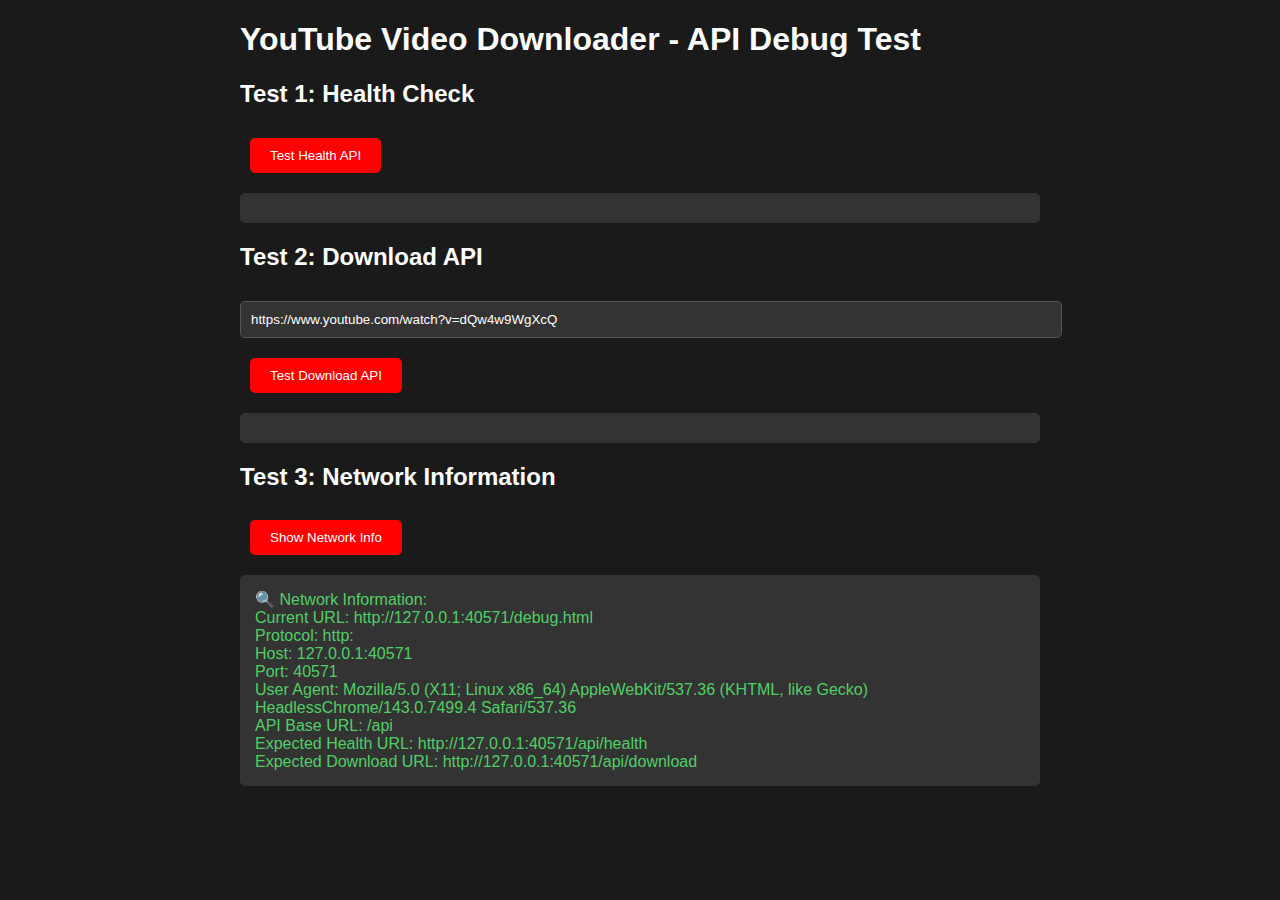
<file: debug.html>
<!DOCTYPE html>
<html lang="en">
<head>
    <meta charset="UTF-8">
    <meta name="viewport" content="width=device-width, initial-scale=1.0">
    <title>API Debug Test - YouTube Downloader</title>
    <style>
        body { font-family: Arial, sans-serif; margin: 20px; background: #1a1a1a; color: white; }
        .container { max-width: 800px; margin: 0 auto; }
        button { padding: 10px 20px; margin: 10px; background: #ff0000; color: white; border: none; border-radius: 5px; cursor: pointer; }
        .result { background: #333; padding: 15px; border-radius: 5px; margin: 10px 0; white-space: pre-wrap; }
        .error { color: #ff6b6b; }
        .success { color: #51cf66; }
        input { padding: 10px; width: 100%; margin: 10px 0; background: #333; color: white; border: 1px solid #555; border-radius: 5px; }
    </style>
</head>
<body>
    <div class="container">
        <h1>YouTube Video Downloader - API Debug Test</h1>
        
        <div>
            <h2>Test 1: Health Check</h2>
            <button onclick="testHealth()">Test Health API</button>
            <div id="healthResult" class="result"></div>
        </div>
        
        <div>
            <h2>Test 2: Download API</h2>
            <input type="text" id="testUrl" placeholder="Enter YouTube URL" value="https://www.youtube.com/watch?v=dQw4w9WgXcQ">
            <button onclick="testDownload()">Test Download API</button>
            <div id="downloadResult" class="result"></div>
        </div>
        
        <div>
            <h2>Test 3: Network Information</h2>
            <button onclick="showNetworkInfo()">Show Network Info</button>
            <div id="networkResult" class="result"></div>
        </div>
    </div>

    <script>
        function log(elementId, message, isError = false) {
            const element = document.getElementById(elementId);
            element.textContent = message;
            element.className = isError ? 'result error' : 'result success';
        }

        async function testHealth() {
            try {
                log('healthResult', 'Testing health endpoint...');
                
                const response = await fetch('/api/health', {
                    method: 'GET',
                    headers: {
                        'Content-Type': 'application/json'
                    }
                });
                
                const data = await response.json();
                
                if (response.ok) {
                    log('healthResult', `✅ Health check successful!\nStatus: ${data.status}\nTimestamp: ${data.timestamp}`);
                } else {
                    log('healthResult', `❌ Health check failed!\nStatus: ${response.status}\nResponse: ${JSON.stringify(data, null, 2)}`, true);
                }
            } catch (error) {
                log('healthResult', `❌ Network error: ${error.message}`, true);
            }
        }

        async function testDownload() {
            try {
                const url = document.getElementById('testUrl').value.trim();
                if (!url) {
                    log('downloadResult', '❌ Please enter a YouTube URL', true);
                    return;
                }
                
                log('downloadResult', 'Testing download endpoint...');
                
                const response = await fetch('/api/download', {
                    method: 'POST',
                    headers: {
                        'Content-Type': 'application/json'
                    },
                    body: JSON.stringify({ url, format: 'mp4' })
                });
                
                const data = await response.json();
                
                if (response.ok) {
                    log('downloadResult', `✅ Download API successful!\nTitle: ${data.title}\nAuthor: ${data.author}\nFormats: ${data.formats.length}`);
                } else {
                    log('downloadResult', `❌ Download API failed!\nStatus: ${response.status}\nError: ${data.error || 'Unknown error'}`, true);
                }
            } catch (error) {
                log('downloadResult', `❌ Network error: ${error.message}`, true);
            }
        }

        function showNetworkInfo() {
            const info = {
                'Current URL': window.location.href,
                'Protocol': window.location.protocol,
                'Host': window.location.host,
                'Port': window.location.port || 'default',
                'User Agent': navigator.userAgent,
                'API Base URL': '/api',
                'Expected Health URL': `${window.location.origin}/api/health`,
                'Expected Download URL': `${window.location.origin}/api/download`
            };
            
            const infoText = Object.entries(info)
                .map(([key, value]) => `${key}: ${value}`)
                .join('\n');
            
            log('networkResult', `🔍 Network Information:\n${infoText}`);
        }

        // Auto-run network info on page load
        window.addEventListener('load', showNetworkInfo);
    </script>
</body>
</html>
</file>
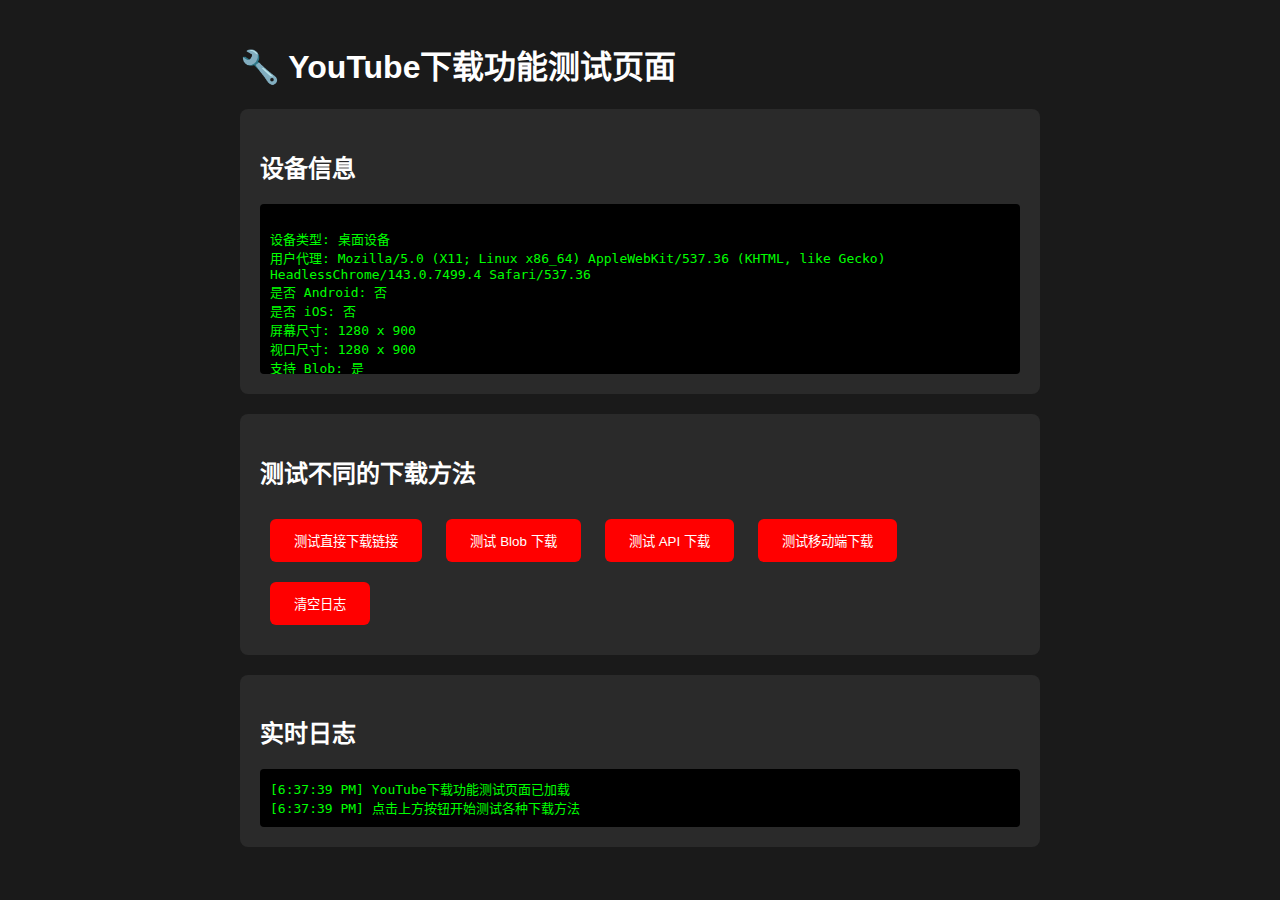
<file: download_test.html>
<!DOCTYPE html>
<html lang="zh-CN">
<head>
    <meta charset="UTF-8">
    <meta name="viewport" content="width=device-width, initial-scale=1.0">
    <title>YouTube下载功能测试</title>
    <style>
        body {
            font-family: Arial, sans-serif;
            max-width: 800px;
            margin: 0 auto;
            padding: 20px;
            background: #1a1a1a;
            color: white;
        }
        .test-section {
            background: #2a2a2a;
            padding: 20px;
            margin: 20px 0;
            border-radius: 8px;
        }
        button {
            background: #ff0000;
            color: white;
            border: none;
            padding: 12px 24px;
            border-radius: 6px;
            cursor: pointer;
            margin: 10px;
        }
        button:hover {
            background: #cc0000;
        }
        .log {
            background: #000;
            color: #0f0;
            padding: 10px;
            border-radius: 4px;
            font-family: monospace;
            white-space: pre-wrap;
            max-height: 300px;
            overflow-y: auto;
        }
    </style>
</head>
<body>
    <h1>🔧 YouTube下载功能测试页面</h1>
    
    <div class="test-section">
        <h2>设备信息</h2>
        <div id="deviceInfo" class="log" style="max-height: 150px;"></div>
    </div>
    
    <div class="test-section">
        <h2>测试不同的下载方法</h2>
        <button onclick="testDirectDownload()">测试直接下载链接</button>
        <button onclick="testBlobDownload()">测试 Blob 下载</button>
        <button onclick="testAPIDownload()">测试 API 下载</button>
        <button onclick="testMobileDownload()">测试移动端下载</button>
        <button onclick="clearLog()">清空日志</button>
    </div>
    
    <div class="test-section">
        <h2>实时日志</h2>
        <div id="log" class="log"></div>
    </div>

    <script>
        // Log function
        function log(message) {
            const logEl = document.getElementById('log');
            const timestamp = new Date().toLocaleTimeString();
            logEl.textContent += `[${timestamp}] ${message}\n`;
            logEl.scrollTop = logEl.scrollHeight;
            console.log(message);
        }

        function clearLog() {
            document.getElementById('log').textContent = '';
        }

        // Device detection and info display
        function displayDeviceInfo() {
            const isMobile = /Android|webOS|iPhone|iPad|iPod|BlackBerry|IEMobile|Opera Mini/i.test(navigator.userAgent);
            const isAndroid = /Android/i.test(navigator.userAgent);
            const isIOS = /iPhone|iPad|iPod/i.test(navigator.userAgent);
            
            const deviceInfoEl = document.getElementById('deviceInfo');
            deviceInfoEl.textContent = `
设备类型: ${isMobile ? '移动设备' : '桌面设备'}
用户代理: ${navigator.userAgent}
是否 Android: ${isAndroid ? '是' : '否'}
是否 iOS: ${isIOS ? '是' : '否'}
屏幕尺寸: ${window.screen.width} x ${window.screen.height}
视口尺寸: ${window.innerWidth} x ${window.innerHeight}
支持 Blob: ${window.Blob ? '是' : '否'}
支持 URL.createObjectURL: ${window.URL && window.URL.createObjectURL ? '是' : '否'}
            `;
        }

        // Test 1: Direct download link
        function testDirectDownload() {
            log('测试直接下载链接...');
            const a = document.createElement('a');
            a.href = 'data:text/plain;charset=utf-8,Hello%20World%21';
            a.download = 'test-direct.txt';
            a.style.display = 'none';
            document.body.appendChild(a);
            a.click();
            document.body.removeChild(a);
            log('✅ 直接下载触发完成');
        }

        // Test 2: Blob download
        function testBlobDownload() {
            log('测试 Blob 下载...');
            const content = 'This is a test file created via Blob download method.';
            const blob = new Blob([content], { type: 'text/plain' });
            const url = window.URL.createObjectURL(blob);
            
            const a = document.createElement('a');
            a.href = url;
            a.download = 'test-blob.txt';
            a.style.display = 'none';
            document.body.appendChild(a);
            a.click();
            document.body.removeChild(a);
            
            setTimeout(() => window.URL.revokeObjectURL(url), 100);
            log('✅ Blob 下载触发完成');
        }

        // Test 3: API download simulation
        function testAPIDownload() {
            log('测试 YouTube API 下载...');
            const testUrl = 'https://www.youtube.com/watch?v=dQw4w9WgXcQ';
            
            fetch('/api/download', {
                method: 'POST',
                headers: {
                    'Content-Type': 'application/json'
                },
                body: JSON.stringify({ url: testUrl, format: 'mp4' })
            })
            .then(response => response.json())
            .then(data => {
                log('✅ API 响应成功');
                log(`视频标题: ${data.title}`);
                log(`可用格式数量: ${data.formats ? data.formats.length : 0}`);
                
                if (data.formats && data.formats.length > 0) {
                    const format = data.formats[0];
                    log(`尝试下载第一个格式: ${format.quality}`);
                    log(`下载 URL: ${format.url.substring(0, 50)}...`);
                    
                    // 使用增强的下载函数
                    downloadFile(format.url, format.filename);
                }
            })
            .catch(error => {
                log(`❌ API 测试失败: ${error.message}`);
            });
        }

        // Enhanced download function (same as in main page)
        window.downloadFile = function(url, filename) {
            log(`开始下载: ${filename}`);
            log(`URL: ${url.substring(0, 50)}...`);
            
            try {
                // Method 1: Try fetch and blob download
                fetch(url)
                    .then(response => {
                        if (!response.ok) {
                            throw new Error('Network response was not ok');
                        }
                        log('✅ Fetch 请求成功，正在创建 Blob...');
                        return response.blob();
                    })
                    .then(blob => {
                        log(`✅ Blob 创建成功，大小: ${blob.size} bytes`);
                        
                        // Create blob URL and download
                        const blobUrl = window.URL.createObjectURL(blob);
                        const a = document.createElement('a');
                        a.href = blobUrl;
                        a.download = filename || 'video.mp4';
                        a.style.display = 'none';
                        document.body.appendChild(a);
                        a.click();
                        document.body.removeChild(a);
                        
                        // Clean up blob URL
                        setTimeout(() => window.URL.revokeObjectURL(blobUrl), 100);
                        
                        log('✅ 下载通过 Fetch + Blob 方法成功触发');
                    })
                    .catch(error => {
                        log(`⚠️ Fetch 方法失败: ${error.message}`);
                        log('🔄 尝试直接下载方法...');
                        
                        // Method 2: Direct download link (fallback)
                        const a = document.createElement('a');
                        a.href = url;
                        a.download = filename || 'video.mp4';
                        a.style.display = 'none';
                        a.setAttribute('target', '_self');
                        document.body.appendChild(a);
                        a.click();
                        document.body.removeChild(a);
                        
                        log('✅ 直接下载方法已触发');
                    });
                
            } catch (error) {
                log(`❌ 下载完全失败: ${error.message}`);
                
                // Last resort: try to open in new tab with download hint
                log('🆘 尝试最后的备用方法...');
                const link = document.createElement('a');
                link.href = url;
                link.download = filename || 'video.mp4';
                link.target = '_blank';
                link.click();
                log('✅ 备用方法已触发（新标签页）');
            }
        };

        // Test 4: Mobile-specific download
        function testMobileDownload() {
            log('测试移动端下载方法...');
            const testUrl = 'https://www.youtube.com/watch?v=dQw4w9WgXcQ';
            
            const isMobile = /Android|webOS|iPhone|iPad|iPod|BlackBerry|IEMobile|Opera Mini/i.test(navigator.userAgent);
            const isAndroid = /Android/i.test(navigator.userAgent);
            
            if (!isMobile) {
                log('⚠️ 当前不是移动设备，将模拟移动端下载行为');
            }
            
            fetch('/api/download', {
                method: 'POST',
                headers: {
                    'Content-Type': 'application/json'
                },
                body: JSON.stringify({ url: testUrl, format: 'mp4' })
            })
            .then(response => response.json())
            .then(data => {
                log('✅ API 响应成功');
                if (data.formats && data.formats.length > 0) {
                    const format = data.formats[0];
                    const downloadUrl = format.url;
                    
                    log(`开始测试移动端下载方法...`);
                    log(`URL: ${downloadUrl.substring(0, 50)}...`);
                    
                    // 模拟移动端下载逻辑
                    try {
                        if (isAndroid || !isMobile) {
                            log('使用 window.location.href 方法 (Android)');
                            // 创建一个临时链接进行测试，而不是直接跳转
                            const testLink = document.createElement('a');
                            testLink.href = downloadUrl;
                            testLink.textContent = '点击测试移动端下载';
                            testLink.style.display = 'block';
                            testLink.style.color = '#ff0000';
                            testLink.style.marginTop = '10px';
                            testLink.style.textDecoration = 'underline';
                            testLink.onclick = function(e) {
                                e.preventDefault();
                                window.location.href = downloadUrl;
                                log('✅ 移动端下载已触发 (window.location.href)');
                            };
                            
                            const deviceInfoEl = document.getElementById('deviceInfo');
                            deviceInfoEl.appendChild(testLink);
                            
                        } else {
                            log('使用 window.open 方法 (iOS)');
                            window.open(downloadUrl, '_blank');
                            log('✅ 移动端下载已触发 (window.open)');
                        }
                    } catch (error) {
                        log(`❌ 移动端下载失败: ${error.message}`);
                    }
                }
            })
            .catch(error => {
                log(`❌ API 测试失败: ${error.message}`);
            });
        }

        // Initial log
        log('YouTube下载功能测试页面已加载');
        log('点击上方按钮开始测试各种下载方法');
        
        // Display device info on load
        displayDeviceInfo();
    </script>
</body>
</html>
</file>
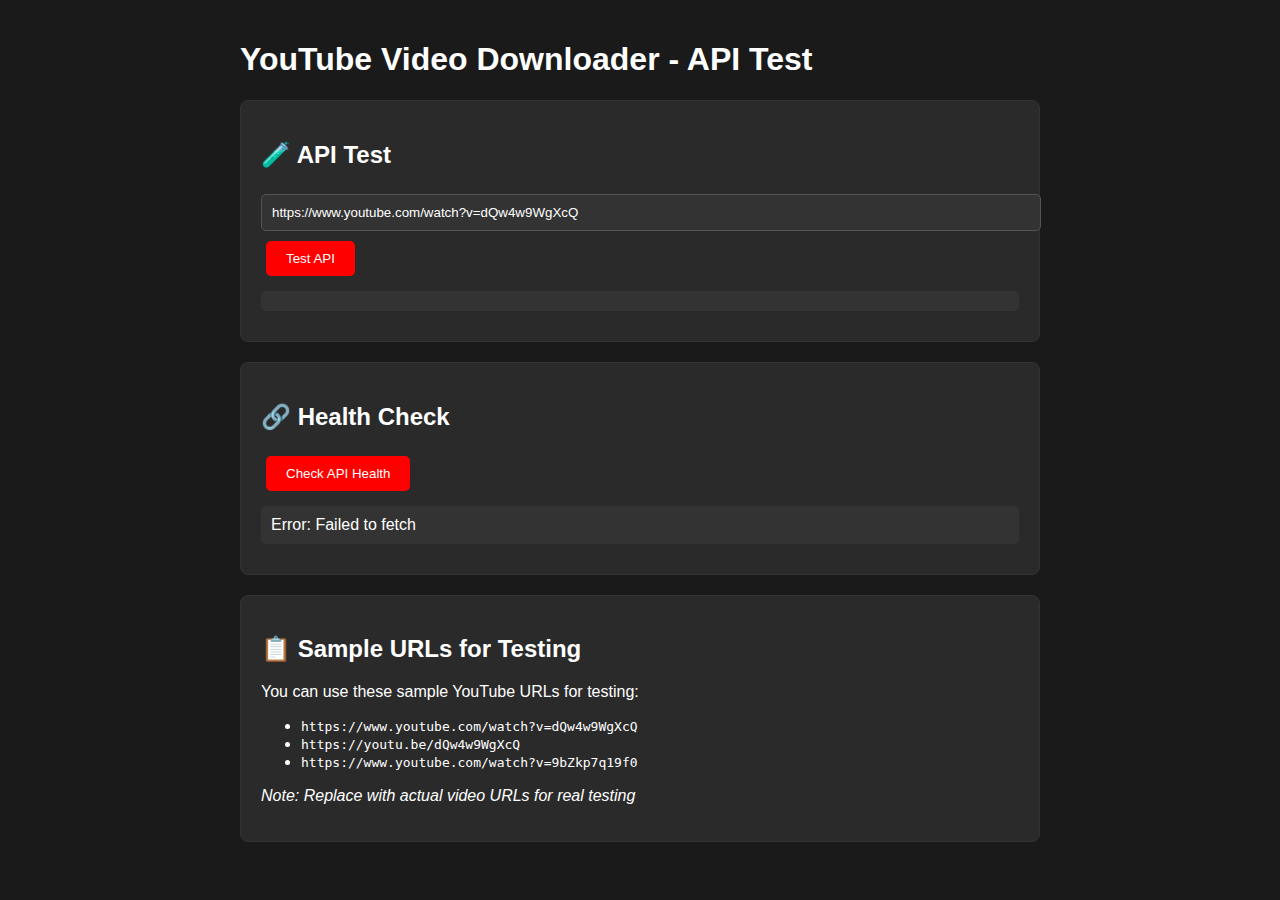
<file: test.html>
<!DOCTYPE html>
<html lang="en">
<head>
    <meta charset="UTF-8">
    <meta name="viewport" content="width=device-width, initial-scale=1.0">
    <title>YouTube Video Downloader - Test</title>
    <style>
        body {
            font-family: Arial, sans-serif;
            max-width: 800px;
            margin: 0 auto;
            padding: 20px;
            background: #1a1a1a;
            color: white;
        }
        .test-section {
            margin: 20px 0;
            padding: 20px;
            border: 1px solid #333;
            border-radius: 8px;
            background: #2a2a2a;
        }
        button {
            background: #ff0000;
            color: white;
            border: none;
            padding: 10px 20px;
            border-radius: 5px;
            cursor: pointer;
            margin: 5px;
        }
        input {
            width: 100%;
            padding: 10px;
            margin: 5px 0;
            background: #333;
            border: 1px solid #555;
            color: white;
            border-radius: 5px;
        }
        .result {
            margin: 10px 0;
            padding: 10px;
            background: #333;
            border-radius: 5px;
            white-space: pre-wrap;
        }
    </style>
</head>
<body>
    <h1>YouTube Video Downloader - API Test</h1>
    
    <div class="test-section">
        <h2>🧪 API Test</h2>
        <input type="text" id="testUrl" placeholder="Enter YouTube URL here" value="https://www.youtube.com/watch?v=dQw4w9WgXcQ">
        <button onclick="testAPI()">Test API</button>
        <div id="apiResult" class="result"></div>
    </div>
    
    <div class="test-section">
        <h2>🔗 Health Check</h2>
        <button onclick="healthCheck()">Check API Health</button>
        <div id="healthResult" class="result"></div>
    </div>
    
    <div class="test-section">
        <h2>📋 Sample URLs for Testing</h2>
        <p>You can use these sample YouTube URLs for testing:</p>
        <ul>
            <li><code>https://www.youtube.com/watch?v=dQw4w9WgXcQ</code></li>
            <li><code>https://youtu.be/dQw4w9WgXcQ</code></li>
            <li><code>https://www.youtube.com/watch?v=9bZkp7q19f0</code></li>
        </ul>
        <p><em>Note: Replace with actual video URLs for real testing</em></p>
    </div>

    <script>
        async function testAPI() {
            const url = document.getElementById('testUrl').value;
            const resultDiv = document.getElementById('apiResult');
            
            if (!url) {
                resultDiv.textContent = 'Please enter a URL';
                return;
            }
            
            resultDiv.textContent = 'Testing API...';
            
            try {
                const response = await fetch('http://localhost:8000/api/download', {
                    method: 'POST',
                    headers: {
                        'Content-Type': 'application/json'
                    },
                    body: JSON.stringify({ url: url, format: 'mp4' })
                });
                
                const data = await response.json();
                resultDiv.textContent = `Status: ${response.status}\n\nResponse:\n${JSON.stringify(data, null, 2)}`;
                
            } catch (error) {
                resultDiv.textContent = `Error: ${error.message}`;
            }
        }
        
        async function healthCheck() {
            const resultDiv = document.getElementById('healthResult');
            resultDiv.textContent = 'Checking health...';
            
            try {
                const response = await fetch('http://localhost:8000/api/health');
                const data = await response.json();
                resultDiv.textContent = `Status: ${response.status}\n\nResponse:\n${JSON.stringify(data, null, 2)}`;
                
            } catch (error) {
                resultDiv.textContent = `Error: ${error.message}`;
            }
        }
        
        // Auto health check on load
        window.addEventListener('load', healthCheck);
    </script>
</body>
</html>
</file>
